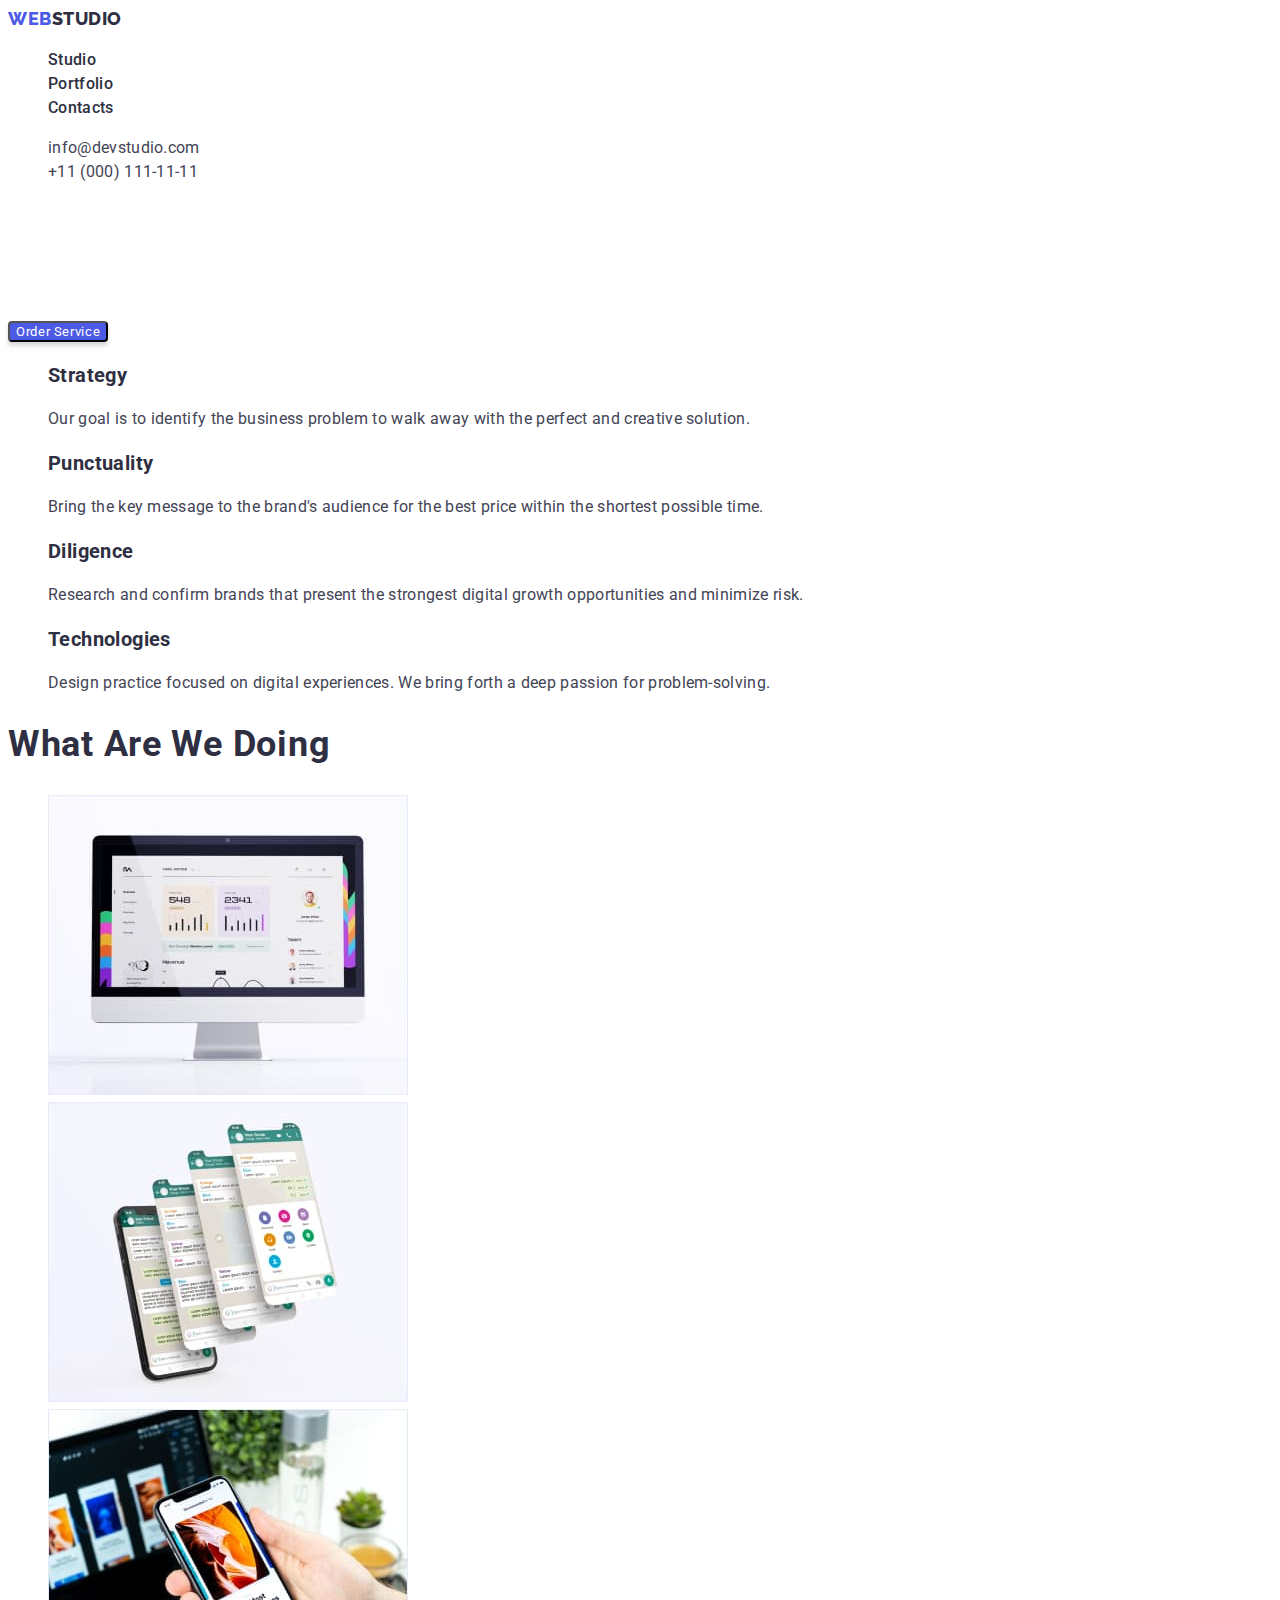
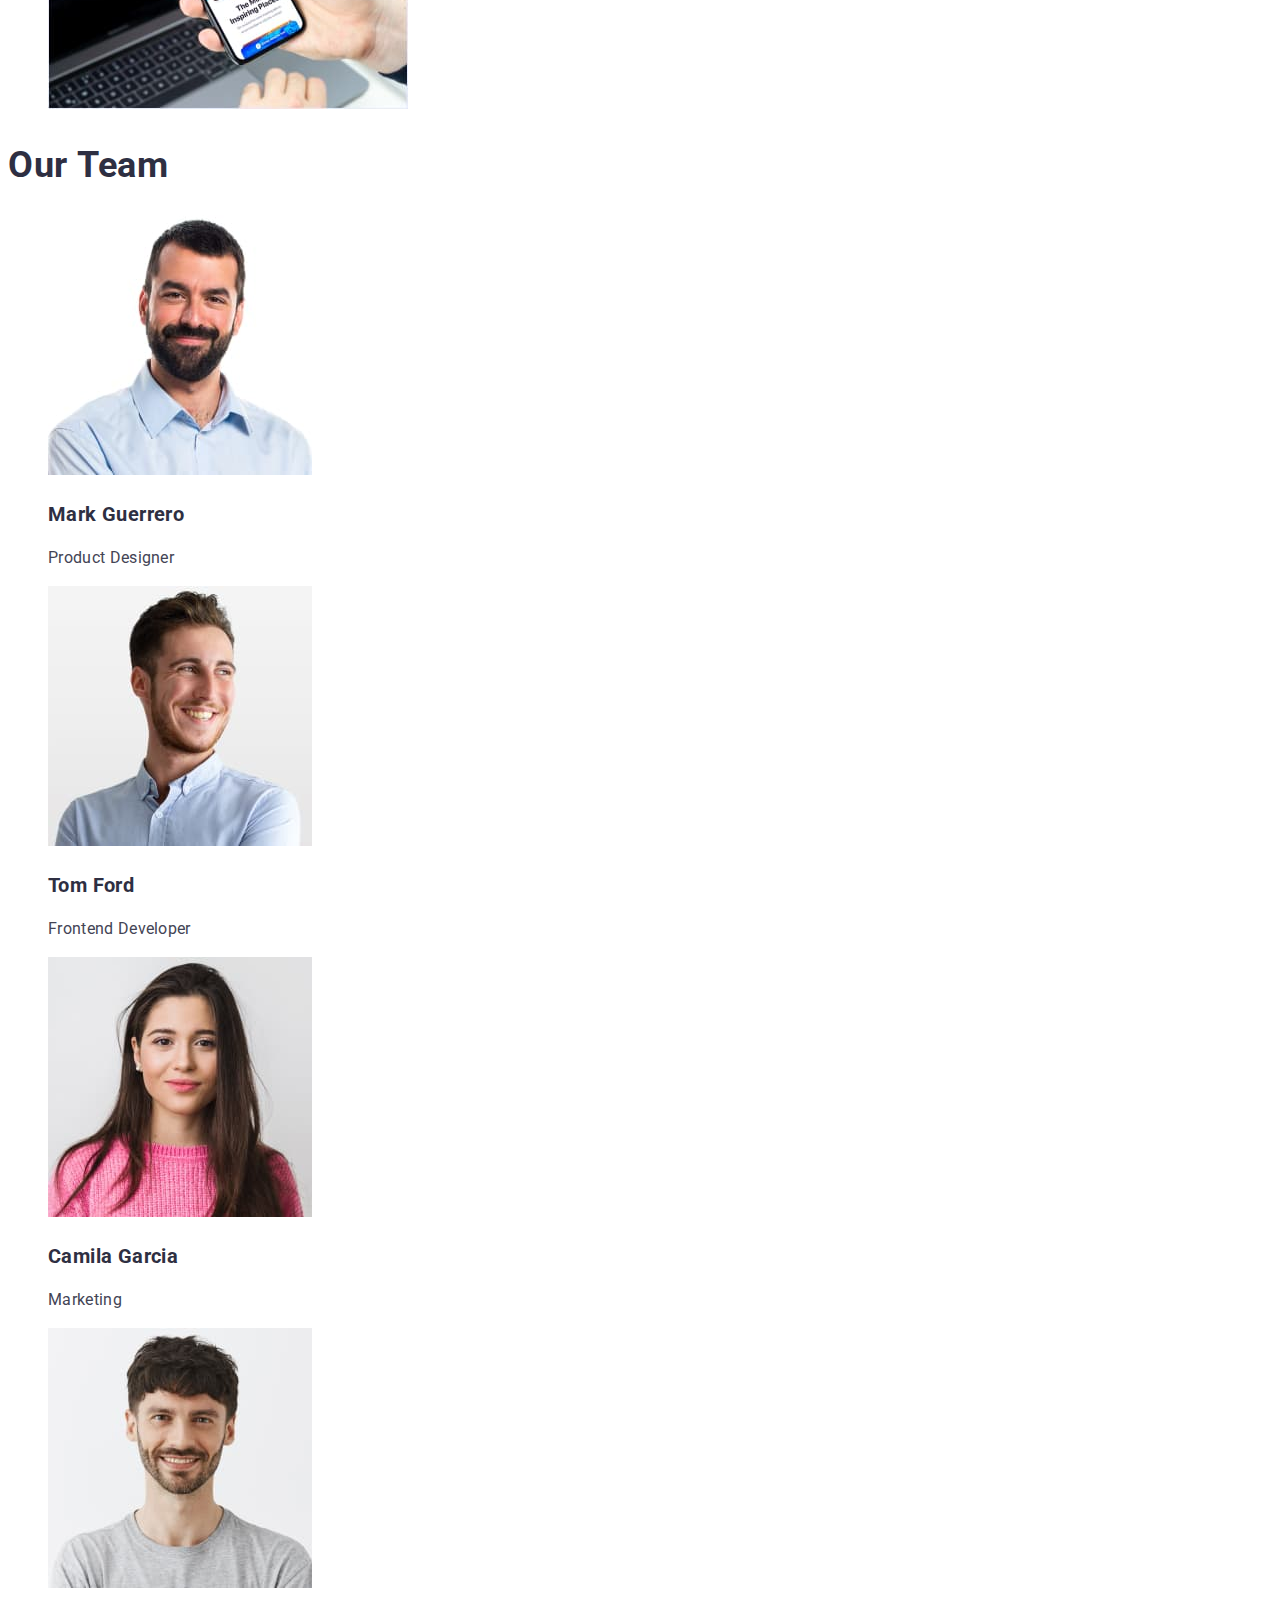
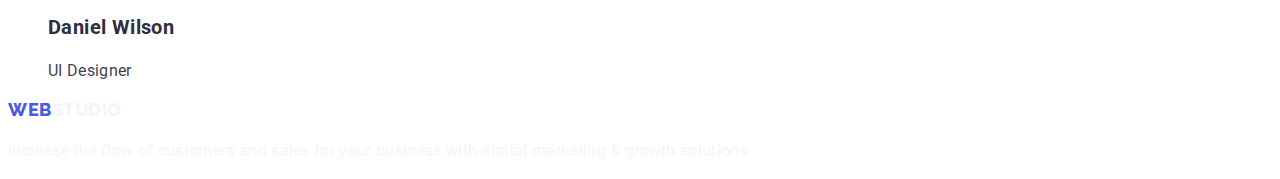
<file: index.html>
<!DOCTYPE html>
<html lang="en">
  <head>
    <meta charset="UTF-8" />
    <meta name="viewport" content="width=device-width, initial-scale=1.0" />
    <title>WebStudio</title>
    <!-- fonts -->
    <link rel="preconnect" href="https://fonts.googleapis.com" />
    <link rel="preconnect" href="https://fonts.gstatic.com" crossorigin />
    <link
      href="https://fonts.googleapis.com/css2?family=Raleway:wght@800&family=Roboto:wght@400;500;700&display=swap"
      rel="stylesheet"
    />
    <!-- ///////fonts -->
    <!-- favIcon -->
    <link
      rel="icon"
      type="image/png"
      sizes="32x32"
      href="./images/favicon/apple-touch-icon.png"
    />
    <link
      rel="icon"
      type="image/png"
      sizes="16x16"
      href="./images/favicon/favicon-16x16.png"
    />
    <link rel="manifest" href="./images/favicon/site.webmanifest" />
    <link
      rel="mask-icon"
      href="./images/favicon/safari-pinned-tab.svg"
      color="#404bbf"
    />
    <meta name="msapplication-TileColor" content="#ffffff" />
    <meta name="theme-color" content="#ffffff" />
    <!-- //////favIcon -->
    <link rel="stylesheet" href="./css/styles.css" />
  </head>
  <body>
    <header>
      <nav>
        <!-- logo -->
        <a class="logo link" href="./index.html">Web<span class="logo-light">Studio</span></a>
        <!--pages navigation  -->
        <ul class="page-nav list">
          <li class="page-nav-item">
            <a class="page-nav-link link" href="./index.html">Studio</a>
          </li>
          <li class="page-nav-item">
            <a class="page-nav-link link" href="./portfolio.html">Portfolio</a>
          </li>
          <li class="page-nav-item">
            <a class="page-nav-link link" href="">Contacts</a>
          </li>
        </ul>
        <address class="contacts">
          <ul class="contacts-list list">
            <li class="contacts-item">
              <a class="contacts-link link" href="mailto:info@devstudio.com"
                >info@devstudio.com</a
              >
            </li>
            <li class="contacts-item">
              <a class="contacts-link link" href="tel:+110001111111">+11 (000) 111-11-11</a>
            </li>
          </ul>
        </address>
      </nav>
    </header>
    <main>
      <!-- HERO -->
      <section>
        <h1 class="hero-title">Effective Solutions for Your Business</h1>
        <button class="mod-btn" type="button">Order Service</button>
      </section>
      <!-- Features -->
      <section>
        <h2 hidden>Features</h2>
        <ul class="features-list list">
          <li class="features-item">
            <h3 class="subtitle">Strategy</h3>
            <p class="text">
              Our goal is to identify the business problem to walk away with the
              perfect and creative solution.
            </p>
          </li>
          <li class="features-item">
            <h3 class="subtitle">Punctuality</h3>
            <p class="text">
              Bring the key message to the brand's audience for the best price
              within the shortest possible time.
            </p>
          </li>
          <li class="features-item">
            <h3 class="subtitle">Diligence</h3>
            <p class="text">
              Research and confirm brands that present the strongest digital
              growth opportunities and minimize risk.
            </p>
          </li>
          <li class="features-item">
            <h3 class="subtitle">Technologies</h3>
            <p class="text">
              Design practice focused on digital experiences. We bring forth a
              deep passion for problem-solving.
            </p>
          </li>
        </ul>
      </section>
      <!-- What are we doing -->
      <section class="projects-examples">
        <h2 class="title">What are we doing</h2>
        <ul class="projects-examples-list list">
          <li class="projects-examples-item">
            <img class="projects-examples-img"
              src="./images/projects-examples/desktop.jpg"
              width="360"
              height="300"
              alt="desktop version"
            />
          </li>
          <li class="projects-examples-item">
            <img class="projects-examples-img"
              src="./images/projects-examples/mobile.jpg"
              width="360"
              height="300"
              alt="mobile version"
            />
          </li>
          <li class="projects-examples-item">
            <img class="projects-examples-img"
              src="./images/projects-examples/desktop_and_mobile.jpg"
              width="360"
              height="300"
              alt="desktop and mobile version"
            />
          </li>
        </ul>
      </section>
      <!-- Our Team -->
      <section>
        <h2 class="title">Our Team</h2>
        <ul class="employees-list list">
          <li class="employees-card">
            <a class="link" href="">
              <img
                src="./images/team/mark_guerrero.jpg"
                width="264"
                height="260"
                alt="Mark Guerrero's portrait photo"
              />
              <h3 class="employees-name subtitle">Mark Guerrero</h3>
              <p class="emloyees-position text">Product Designer</p>
            </a>
          </li>
          <li class="employees-card">
            <a class="link" href="">
              <img
                src="./images/team/tom_ford.jpg"
                width="264"
                height="260"
                alt="Tom Ford's portrait photo"
              />
              <h3 class="employees-name subtitle">Tom Ford</h3>
              <p class="emloyees-position text">Frontend Developer</p>
            </a>
          </li>
          <li class="employees-card">
            <a class="link" href="">
              <img
                src="./images/team/camila_garcia.jpg"
                width="264"
                height="260"
                alt="Camila Garcia's portrait photo"
              />
              <h3 class="employees-name subtitle">Camila Garcia</h3>
              <p class="emloyees-position text">Marketing</p>
            </a>
          </li>
          <li class="employees-card">
            <a class="link" href="">
              <img
                src="./images/team/daniel_wilson.jpg"
                width="264"
                height="260"
                alt="Daniel Wilson's portrait photo"
              />
              <h3 class="employees-name subtitle">Daniel Wilson</h3>
              <p class="emloyees-position text">UI Designer</p>
            </a>
          </li>
        </ul>
      </section>
    </main>
    <footer>
      <!-- logo -->
      <a class="logo link" href="/index.html">Web<span class="logo-dark-bcg">Studio</span></a>
      <p class="text dark-bcg">
        Increase the flow of customers and sales for your business with digital
        marketing & growth solutions.
      </p>
    </footer>
  </body>
</html>
</file>
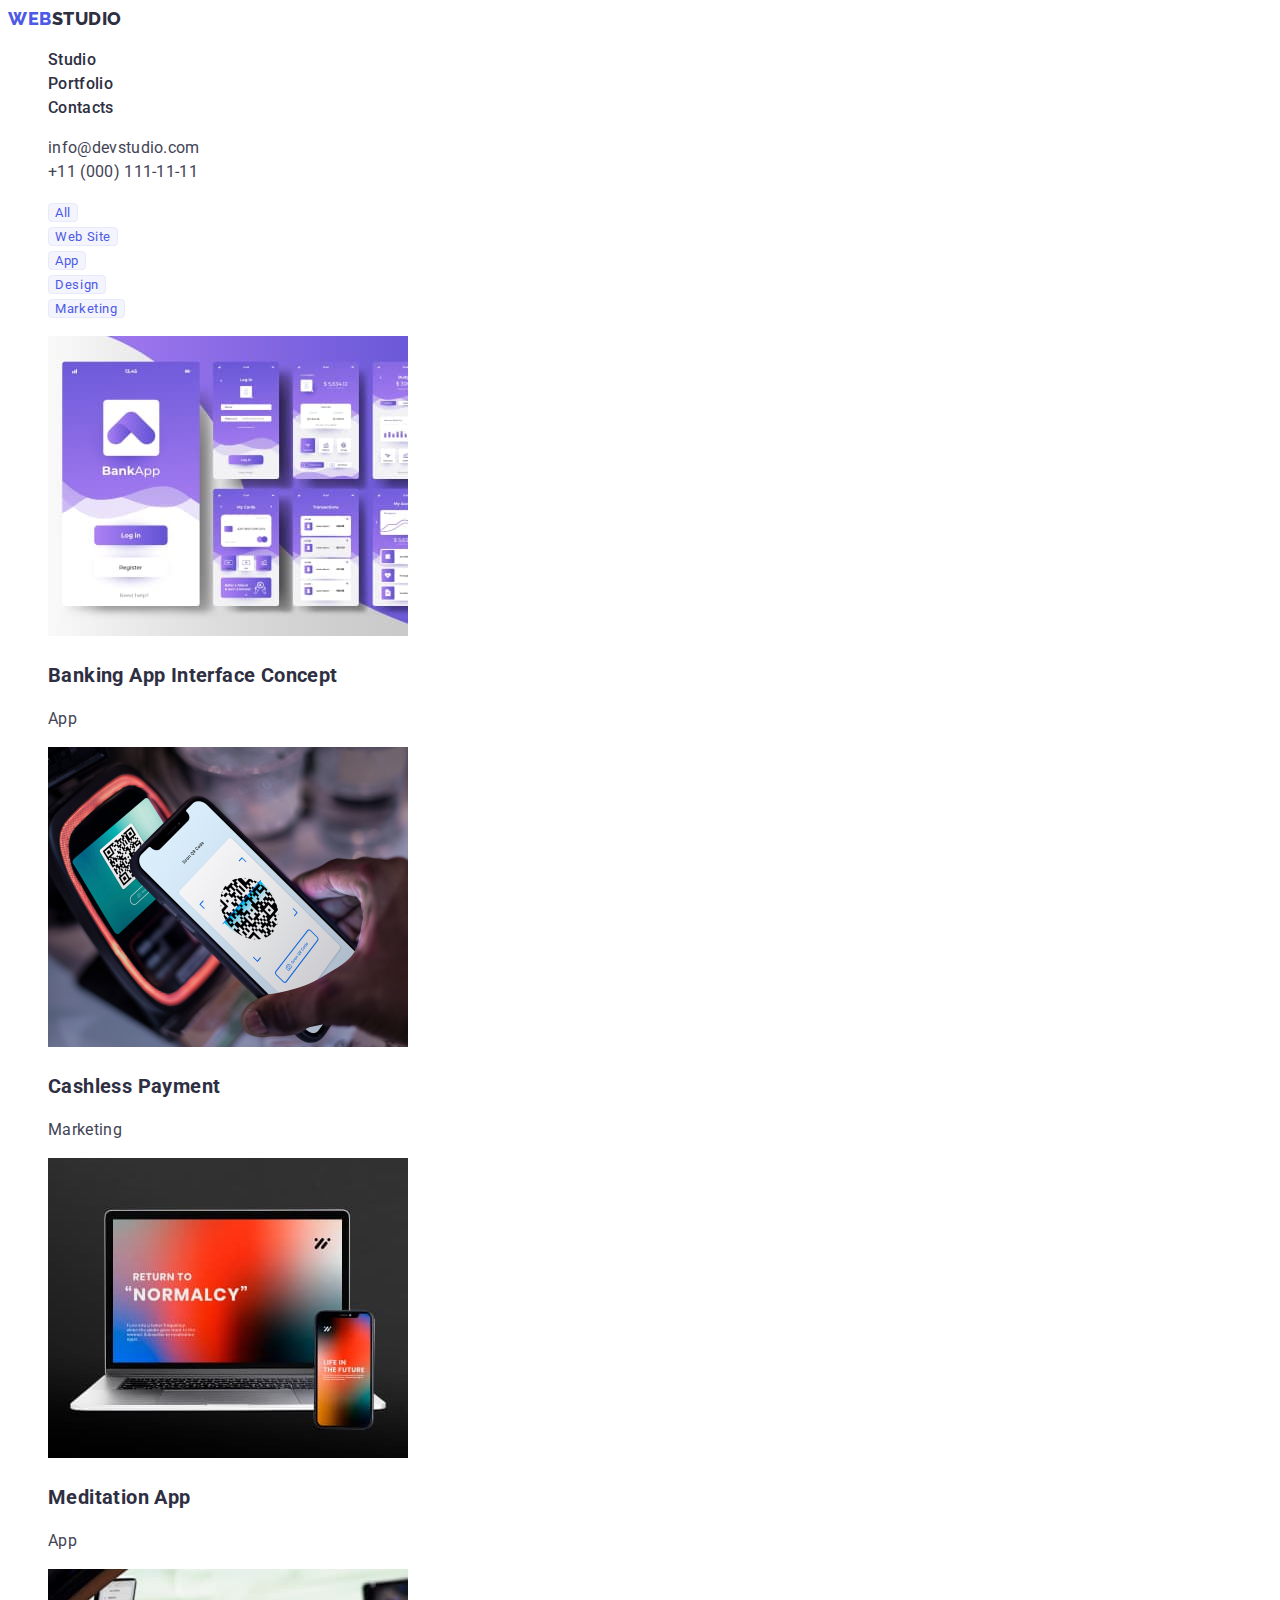
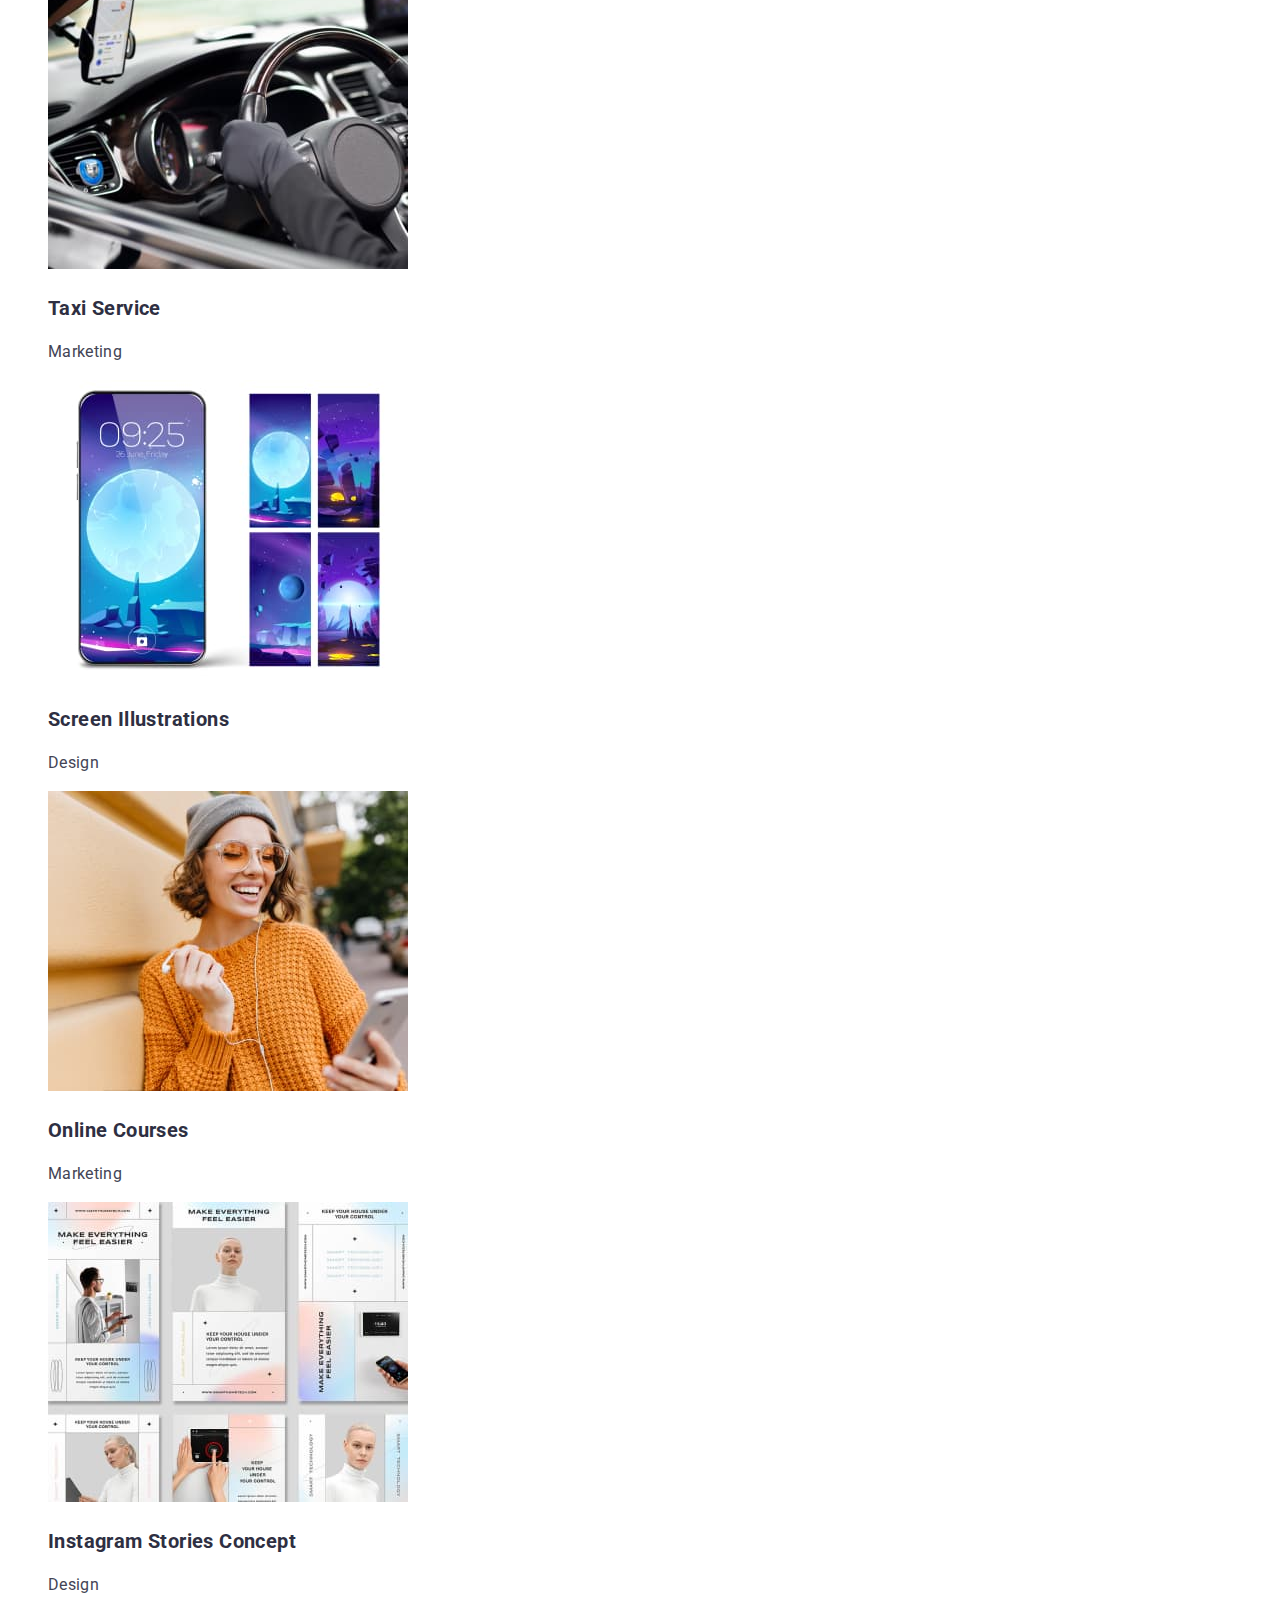
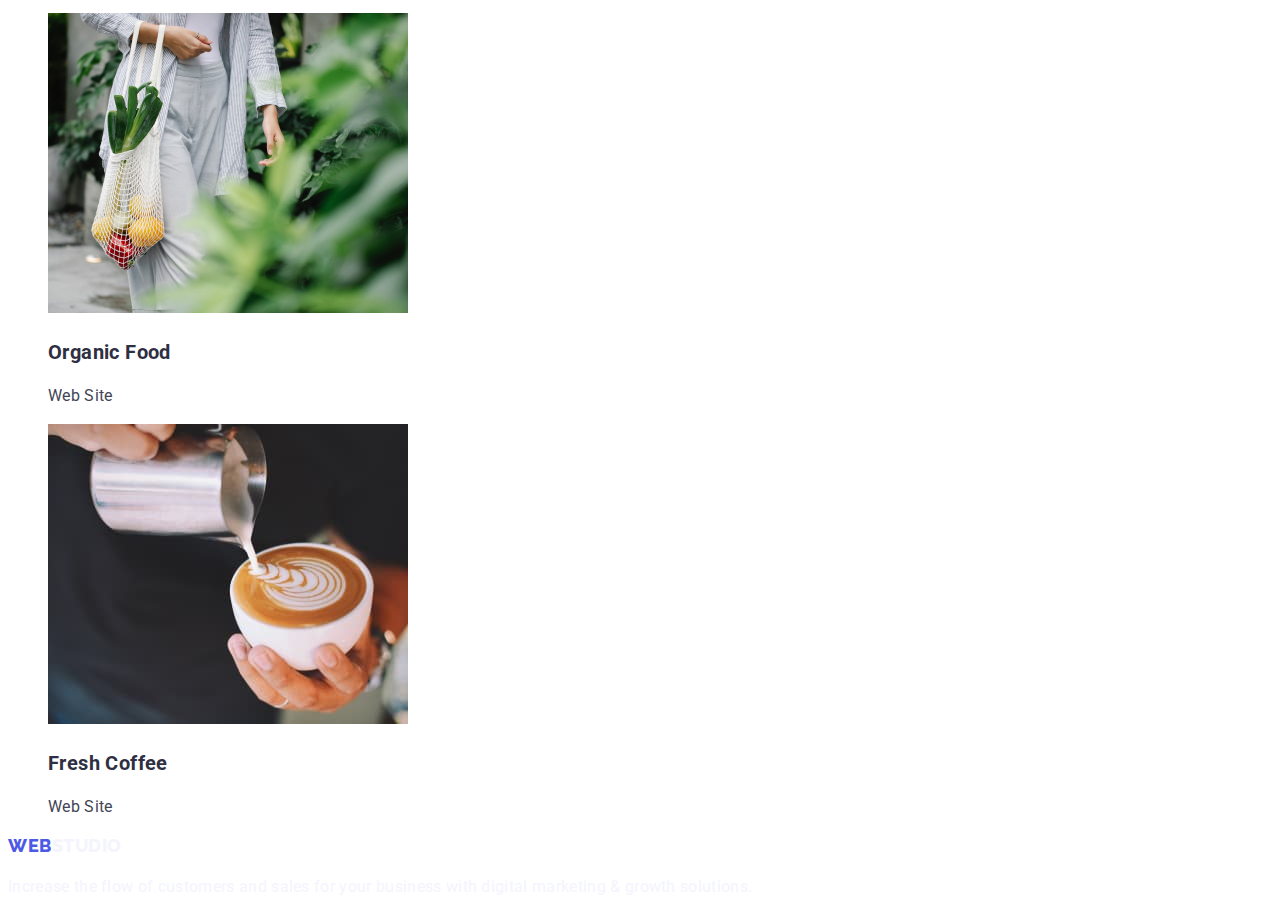
<file: portfolio.html>
<!DOCTYPE html>
<html lang="en">
  <head>
    <meta charset="UTF-8" />
    <meta name="viewport" content="width=device-width, initial-scale=1.0" />
    <title>WebStudio</title>
    <!-- fonts -->
    <link rel="preconnect" href="https://fonts.googleapis.com" />
    <link rel="preconnect" href="https://fonts.gstatic.com" crossorigin />
    <link
      href="https://fonts.googleapis.com/css2?family=Raleway:wght@800&family=Roboto:wght@400;500;700&display=swap"
      rel="stylesheet"
    />
    <!-- ///////fonts -->
    <!-- favIcon -->
    <link
      rel="icon"
      type="image/png"
      sizes="32x32"
      href="./images/favicon/apple-touch-icon.png"
    />
    <link
      rel="icon"
      type="image/png"
      sizes="16x16"
      href="./images/favicon/favicon-16x16.png"
    />
    <link rel="manifest" href="./images/favicon/site.webmanifest" />
    <link
      rel="mask-icon"
      href="./images/favicon/safari-pinned-tab.svg"
      color="#404bbf"
    />
    <meta name="msapplication-TileColor" content="#ffffff" />
    <meta name="theme-color" content="#ffffff" />
    <!-- //////favIcon -->
    <link rel="stylesheet" href="./css/styles.css" />
  </head>
  <body>
    <!-- header -->
    <header>
      <nav>
        <!-- logo -->
        <a class="logo link" href="/index.html"
          >Web<span class="logo-light">Studio</span></a
        >
        <!--pages navigation  -->
        <ul class="page-nav list">
          <li class="page-nav-item">
            <a class="page-nav-link link" href="./index.html">Studio</a>
          </li>
          <li class="page-nav-item">
            <a class="page-nav-link link" href="./portfolio.html">Portfolio</a>
          </li>
          <li class="page-nav-item">
            <a class="page-nav-link link" href="">Contacts</a>
          </li>
        </ul>
        <address class="contacts">
          <ul class="contacts-list list">
            <li class="contacts-item">
              <a class="contacts-link link" href="mailto:info@devstudio.com"
                >info@devstudio.com</a
              >
            </li>
            <li class="contacts-item">
              <a class="contacts-link link" href="tel:+110001111111"
                >+11 (000) 111-11-11</a
              >
            </li>
          </ul>
        </address>
      </nav>
    </header>
    <main>
      <section>
        <h1 hidden>Portfolio</h1>
        <div>
          <ul class="filter-btns-list list">
            <li class="filter-item">
              <button class="filter-btn" type="button">All</button>
            </li>
            <li class="filter-item">
              <button class="filter-btn" type="button">Web Site</button>
            </li>
            <li class="filter-item">
              <button class="filter-btn" type="button">App</button>
            </li>
            <li class="filter-item">
              <button class="filter-btn" type="button">Design</button>
            </li>
            <li class="filter-item">
              <button class="filter-btn" type="button">Marketing</button>
            </li>
          </ul>
        </div>
        <h2 hidden>Projects</h2>
        <ul class="projects-list list">
          <li class="project-card">
            <a class="project-link link" href="http://">
              <img
                class="project-img"
                src="./images/projects/banking-app.jpg"
                width="360"
                height="300"
                alt="banking app interface"
              />
              <h3 class="project-name subtitle">
                Banking App Interface Concept
              </h3>
              <p class="project-description text">App</p>
            </a>
          </li>
          <li class="project-card">
            <a class="project-link link" href="http://">
              <img
                class="project-img"
                src="./images/projects/cashless-payment.jpg"
                width="360"
                height="300"
                alt="cashless payment with phone in proces"
              />
              <h3 class="project-name subtitle">Cashless Payment</h3>
              <p class="project-description text">Marketing</p>
            </a>
          </li>
          <li class="project-card">
            <a class="project-link link" href="http://">
              <img
                class="project-img"
                src="./images/projects/meditation-app.jpg"
                width="360"
                height="300"
                alt="meditation app interface for desktop and mobile"
              />
              <h3 class="project-name subtitle">Meditation App</h3>
              <p class="project-description text">App</p>
            </a>
          </li>
          <li class="project-card">
            <a class="project-link link" href="http://">
              <img
                class="project-img"
                src="./images/projects/taxi-service.jpg"
                width="360"
                height="300"
                alt="taxi driver with phone"
              />
              <h3 class="project-name subtitle">Taxi Service</h3>
              <p class="project-description text">Marketing</p>
            </a>
          </li>
          <li class="project-card">
            <a class="project-link link" href="http://">
              <img
                class="project-img"
                src="./images/projects/screen-illustrations.jpg"
                width="360"
                height="300"
                alt="screen illustrations examples"
              />
              <h3 class="project-name subtitle">Screen Illustrations</h3>
              <p class="project-description text">Design</p>
            </a>
          </li>
          <li class="project-card">
            <a class="project-link link" href="http://">
              <img
                class="project-img"
                src="./images/projects/online-course.jpg"
                width="360"
                height="300"
                alt="girl studies with phone outside"
              />
              <h3 class="project-name subtitle">Online Courses</h3>
              <p class="project-description text">Marketing</p>
            </a>
          </li>
          <li class="project-card">
            <a class="project-link link" href="http://">
              <img
                class="project-img"
                src="./images/projects/Inst-stories-concept.jpg"
                width="360"
                height="300"
                alt="instagram stories concept"
              />
              <h3 class="project-name subtitle">Instagram Stories Concept</h3>
              <p class="project-description text">Design</p>
            </a>
          </li>
          <li class="project-card">
            <a class="project-link link" href="http://">
              <img
                class="project-img"
                src="./images/projects/organic-food.jpg"
                width="360"
                height="300"
                alt="a woman carries fresh vegetables in her bag"
              />
              <h3 class="project-name subtitle">Organic Food</h3>
              <p class="project-description text">Web Site</p>
            </a>
          </li>
          <li class="project-card">
            <a class="project-link link" href="http://">
              <img
                class="project-img"
                src="./images/projects/fresh-coffee.jpg"
                width="360"
                height="300"
                alt="barista makes coffee"
              />
              <h3 class="project-name subtitle">Fresh Coffee</h3>
              <p class="project-description text">Web Site</p>
            </a>
          </li>
        </ul>
      </section>
    </main>
    <footer>
      <!-- logo -->
      <a class="logo link" href="/index.html"
        >Web<span class="logo-dark-bcg">Studio</span></a
      >
      <p class="text dark-bcg">
        Increase the flow of customers and sales for your business with digital
        marketing & growth solutions.
      </p>
    </footer>
  </body>
</html>
</file>
<file: css/styles.css>
:root{
  --main-font:'Roboto', sans-serif;
  --secondary-font:'Raleway', sans-serif;
  --irisBrand-color:#4D5AE5;
  --oceanPressed-color:#404BBF;
  --navyBlue-color:#2E2F42;
  --greenSuccess-color:#31D0AA;
  --slateText-color:#434455;
  --lightSlateText-color:#8E8F99;
  --cornflowerAccent-color:#E7E9FC;
  --cloudBg-color:#F4F4FD;
  --white-color:#FFFFFF;
  --dairyModal-color:#FCFCFC;
}

/* RESETS */
.list {
  list-style: none;
}

.link {
  color: currentColor;
  text-decoration: none;
}

button {
  font-family: inherit;
  color: currentColor;
  cursor: pointer;
}
/* ///////////////////RESETS */

/* COMPONENTS SETTINGS */
body{
  color: var(--slateText-color);
  background-color: var(--white-color);
  font-family: var(--main-font);
  font-size: 16px;
  font-weight: 500;
  line-height: 1.5;
  letter-spacing: 0.32px;
  font-style: normal;
}

/* STUDIO STYLES*/
/* logo */
.logo{
  color: var(--irisBrand-color);
  font-family: var(--secondary-font);
  font-size: 18px;
  font-weight: 800;
  line-height: 1.17;
  letter-spacing: 0.54px;
    text-transform: uppercase;
}

.logo-light{
  color: var(--navyBlue-color);
}
.logo-dark-bcg{
  color: var(--cloudBg-color);
}

.page-nav-link{
  color: var(--navyBlue-color);    
}
.page-nav-link:hover,
.page-nav-link:focus,
.contacts-link:hover,
.contacts-link:focus{
  color: var(--oceanPressed-color);
}

.contacts-link{
  color: var(--slateText-color);
  font-weight: 400;
  font-style: normal;
}

/* HERO */
.hero-title{
  color:  var(--white-color);  
  font-size: 56px;
  font-weight: 700;
  line-height: 1.07;
  letter-spacing: 1.12px;
    text-align: center;
}

.mod-btn{
  color: var(--white-color);
  letter-spacing: 0.64px;

    border-radius: 4px;
    background: var(--irisBrand-color);
    box-shadow: 0px 4px 4px 0px rgba(0, 0, 0, 0.15);
}
.mod-btn:hover,
.mod-btn:focus{
  border-radius: 4px;
  background: var(--oceanPressed-color);
  box-shadow: 0px 4px 4px 0px rgba(0, 0, 0, 0.15);
}

/* FEATURES */
.title{
  color: var(--navyBlue-color);
  font-size: 36px;
  font-weight: 700;
  line-height: 1.11;
  letter-spacing: 0.72px;
    text-transform: capitalize;
}


.subtitle{
  color:  var(--navyBlue-color);
  font-size: 20px;
  line-height: 1.2;
  letter-spacing: 0.4px;
}

.text{
  color: var(--slateText-color);
  font-weight: 400;
}
.text.dark-bcg{
  color:var(--cloudBg-color);
}


/* PORTFOLIO STYLES */
.filter-btn{
  color: var(--irisBrand-color);
  letter-spacing: 0.64px;
    text-align: center;

    border-radius: 4px;
    border: 1px solid var(--cornflowerAccent-color);
    background: var(--cloudBg-color);
}
.filter-btn:hover,
.filter-btn:focus{
  color:  #FFF;
  border-radius: 4px;
    background: var(--OCEAN, #404BBF);
    box-shadow: 0px 2px 2px 0px rgba(0, 0, 0, 0.12), 0px 2px 1px 0px rgba(0, 0, 0, 0.08), 0px 3px 1px 0px rgba(0, 0, 0, 0.10);
}
</file>
